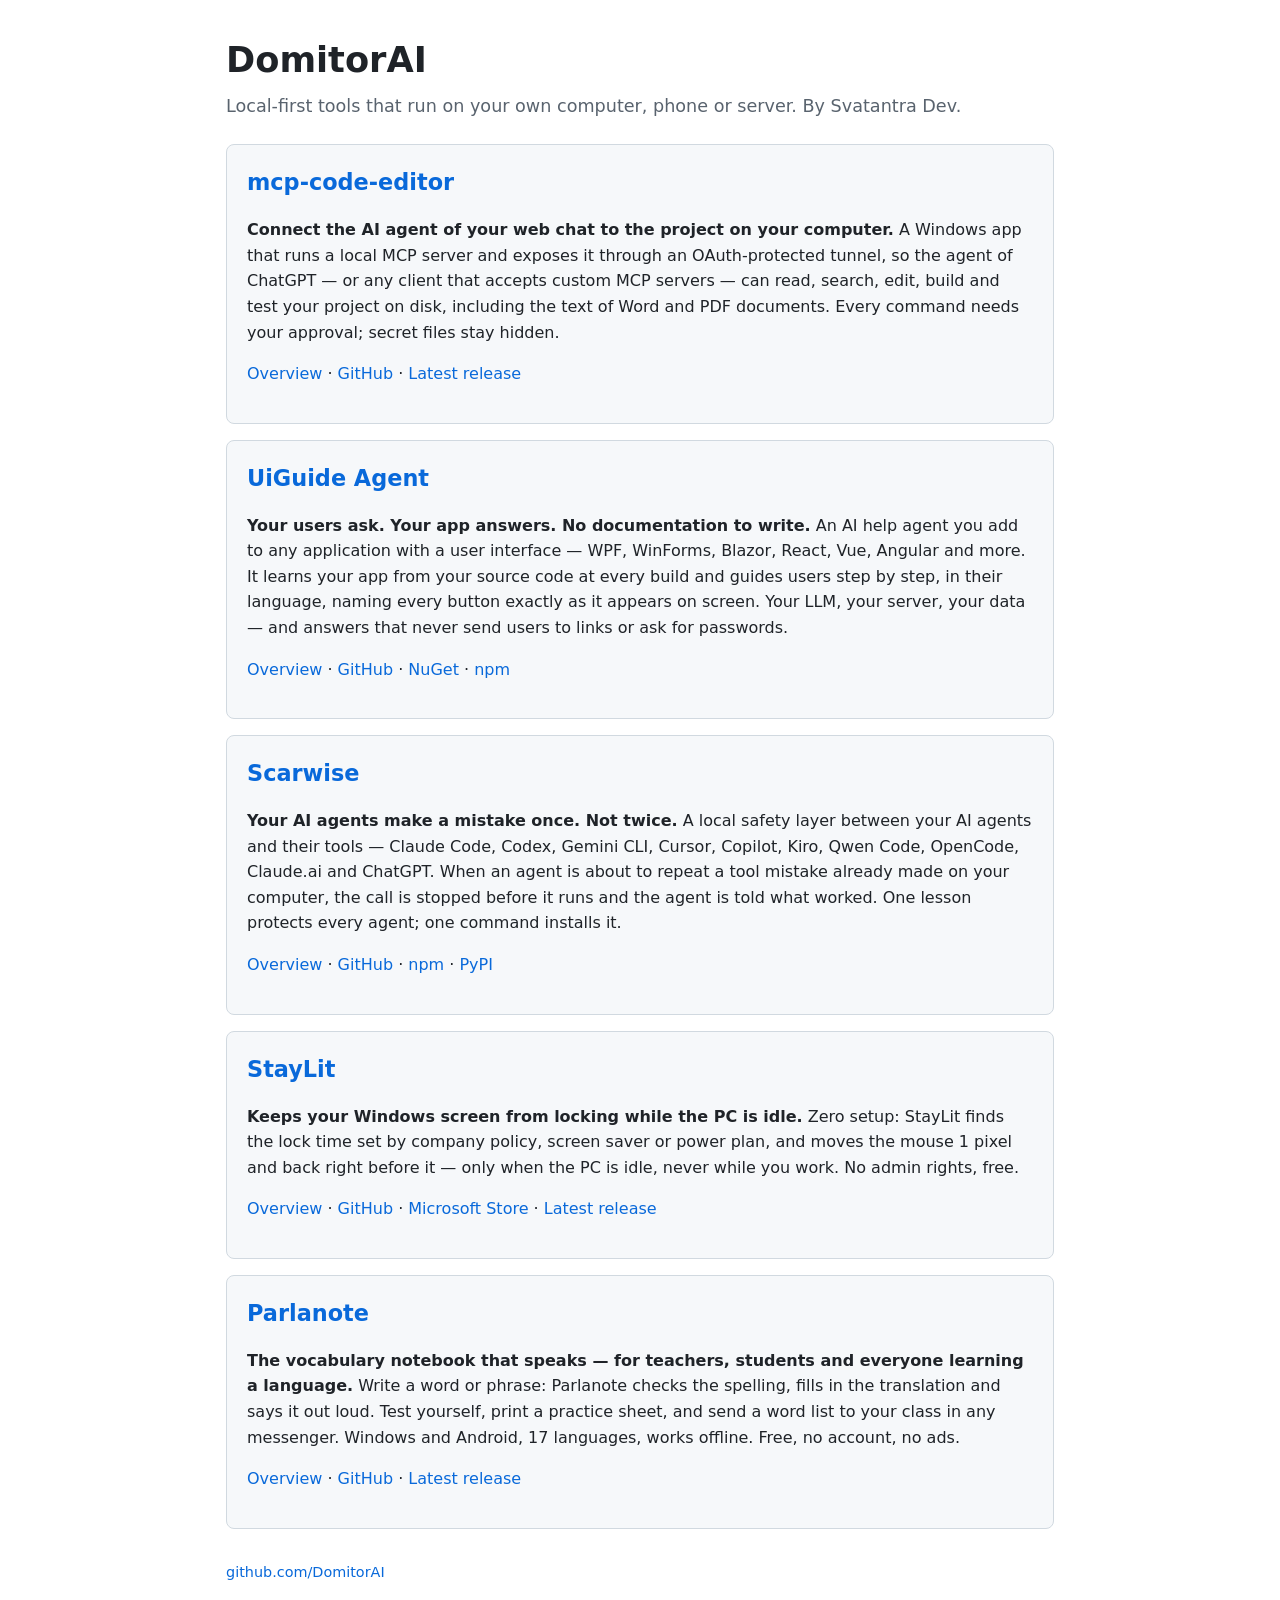
<file: index.html>
<!doctype html>
<html lang="en">
<head>
<meta charset="utf-8">
<meta name="viewport" content="width=device-width, initial-scale=1">
<title>DomitorAI — local-first tools: mcp-code-editor, UiGuide Agent, Scarwise, StayLit and Parlanote</title>
<meta name="description" content="DomitorAI builds local-first tools: mcp-code-editor (connect the AI agent of your web chat to a project on your computer over MCP), UiGuide Agent (an AI help agent for any app with a UI), Scarwise (your AI agents make a mistake once, not twice), StayLit (keeps your Windows screen from locking while the PC is idle) and Parlanote (the vocabulary notebook that speaks).">
<link rel="canonical" href="https://domitorai.github.io/DomitorAI/">
<meta property="og:title" content="DomitorAI — local-first tools">
<meta property="og:description" content="mcp-code-editor, UiGuide Agent, Scarwise, StayLit and Parlanote: tools that run on your own computer, phone or server.">
<meta property="og:url" content="https://domitorai.github.io/DomitorAI/">
<meta property="og:type" content="website">
<link rel="stylesheet" href="style.css">
<script type="application/ld+json">
{
  "@context": "https://schema.org",
  "@type": "Organization",
  "name": "DomitorAI",
  "url": "https://domitorai.github.io/DomitorAI/",
  "sameAs": ["https://github.com/DomitorAI"],
  "description": "Local-first tools: mcp-code-editor, UiGuide Agent, Scarwise, StayLit and Parlanote."
}
</script>
</head>
<body>
<main>
  <header>
    <h1>DomitorAI</h1>
    <p class="lead">Local-first tools that run on your own computer, phone or server. By Svatantra Dev.</p>
  </header>

  <section class="card">
    <h2><a href="mcp-code-editor.html">mcp-code-editor</a></h2>
    <p><strong>Connect the AI agent of your web chat to the project on your computer.</strong>
      A Windows app that runs a local MCP server and exposes it through an OAuth-protected tunnel, so the agent of
      ChatGPT — or any client that accepts custom MCP servers — can read, search, edit, build and test your project
      on disk, including the text of Word and PDF documents. Every command needs your approval; secret files stay hidden.</p>
    <p><a href="mcp-code-editor.html">Overview</a> · <a href="https://github.com/DomitorAI/mcp-code-editor">GitHub</a> ·
      <a href="https://github.com/DomitorAI/mcp-code-editor/releases/latest">Latest release</a></p>
  </section>

  <section class="card">
    <h2><a href="ui-guide-agent.html">UiGuide Agent</a></h2>
    <p><strong>Your users ask. Your app answers. No documentation to write.</strong>
      An AI help agent you add to any application with a user interface — WPF, WinForms, Blazor, React, Vue, Angular
      and more. It learns your app from your source code at every build and guides users step by step, in their
      language, naming every button exactly as it appears on screen. Your LLM, your server, your data — and answers
      that never send users to links or ask for passwords.</p>
    <p><a href="ui-guide-agent.html">Overview</a> · <a href="https://github.com/DomitorAI/ui-guide-agent">GitHub</a> ·
      <a href="https://www.nuget.org/packages/UiGuideAgent.Desktop">NuGet</a> ·
      <a href="https://www.npmjs.com/package/@ui-guide-agent/web">npm</a></p>
  </section>

  <section class="card">
    <h2><a href="scarwise.html">Scarwise</a></h2>
    <p><strong>Your AI agents make a mistake once. Not twice.</strong>
      A local safety layer between your AI agents and their tools — Claude Code, Codex, Gemini CLI, Cursor, Copilot,
      Kiro, Qwen Code, OpenCode, Claude.ai and ChatGPT. When an agent is about to repeat a tool mistake already made on
      your computer, the call is stopped before it runs and the agent is told what worked. One lesson protects every
      agent; one command installs it.</p>
    <p><a href="scarwise.html">Overview</a> · <a href="https://github.com/DomitorAI/scarwise">GitHub</a> ·
      <a href="https://www.npmjs.com/package/scarwise">npm</a> · <a href="https://pypi.org/project/scarwise/">PyPI</a></p>
  </section>

  <section class="card">
    <h2><a href="staylit.html">StayLit</a></h2>
    <p><strong>Keeps your Windows screen from locking while the PC is idle.</strong>
      Zero setup: StayLit finds the lock time set by company policy, screen saver or power plan, and moves the mouse
      1 pixel and back right before it — only when the PC is idle, never while you work. No admin rights, free.</p>
    <p><a href="staylit.html">Overview</a> · <a href="https://github.com/DomitorAI/staylit">GitHub</a> ·
      <a href="https://apps.microsoft.com/detail/9NFMN7FGNBRW">Microsoft Store</a> · <a href="https://github.com/DomitorAI/staylit/releases/latest">Latest release</a></p>
  </section>

  <section class="card">
    <h2><a href="parlanote.html">Parlanote</a></h2>
    <p><strong>The vocabulary notebook that speaks — for teachers, students and everyone learning a language.</strong>
      Write a word or phrase: Parlanote checks the spelling, fills in the translation and says it out loud. Test
      yourself, print a practice sheet, and send a word list to your class in any messenger. Windows and Android,
      17 languages, works offline. Free, no account, no ads.</p>
    <p><a href="parlanote.html">Overview</a> · <a href="https://github.com/DomitorAI/parlanote">GitHub</a> ·
      <a href="https://github.com/DomitorAI/parlanote/releases/latest">Latest release</a></p>
  </section>

  <footer>
    <p><a href="https://github.com/DomitorAI">github.com/DomitorAI</a></p>
  </footer>
</main>
</body>
</html>
</file>
<file: style.css>
:root { --fg: #1f2328; --muted: #59636e; --bg: #ffffff; --card: #f6f8fa; --line: #d1d9e0; --link: #0969da; }
@media (prefers-color-scheme: dark) {
  :root { --fg: #e6edf3; --muted: #9198a1; --bg: #0d1117; --card: #151b23; --line: #3d444d; --link: #4493f8; }
}
* { box-sizing: border-box; }
body { margin: 0; background: var(--bg); color: var(--fg); font: 16px/1.6 system-ui, -apple-system, "Segoe UI", sans-serif; }
main { max-width: 860px; margin: 0 auto; padding: 32px 16px 48px; }
h1 { font-size: 2.2rem; margin: 0 0 4px; }
h2 { font-size: 1.4rem; margin: 0 0 8px; }
h3 { font-size: 1.1rem; margin: 24px 0 8px; }
a { color: var(--link); text-decoration: none; }
a:hover { text-decoration: underline; }
.lead { color: var(--muted); font-size: 1.1rem; margin: 0 0 24px; }
.card { background: var(--card); border: 1px solid var(--line); border-radius: 8px; padding: 20px; margin: 16px 0; }
.tag { font-size: .75rem; border: 1px solid var(--line); border-radius: 999px; padding: 1px 8px; color: var(--muted); vertical-align: middle; }
code, pre { font-family: ui-monospace, SFMono-Regular, Consolas, monospace; font-size: .9rem; }
pre { background: var(--card); border: 1px solid var(--line); border-radius: 6px; padding: 12px; overflow-x: auto; }
table { border-collapse: collapse; width: 100%; margin: 8px 0; }
th, td { border: 1px solid var(--line); padding: 6px 10px; text-align: left; vertical-align: top; }
img { max-width: 100%; height: auto; border-radius: 6px; }
nav { margin-bottom: 16px; font-size: .95rem; }
footer { margin-top: 32px; color: var(--muted); font-size: .9rem; }
</file>
